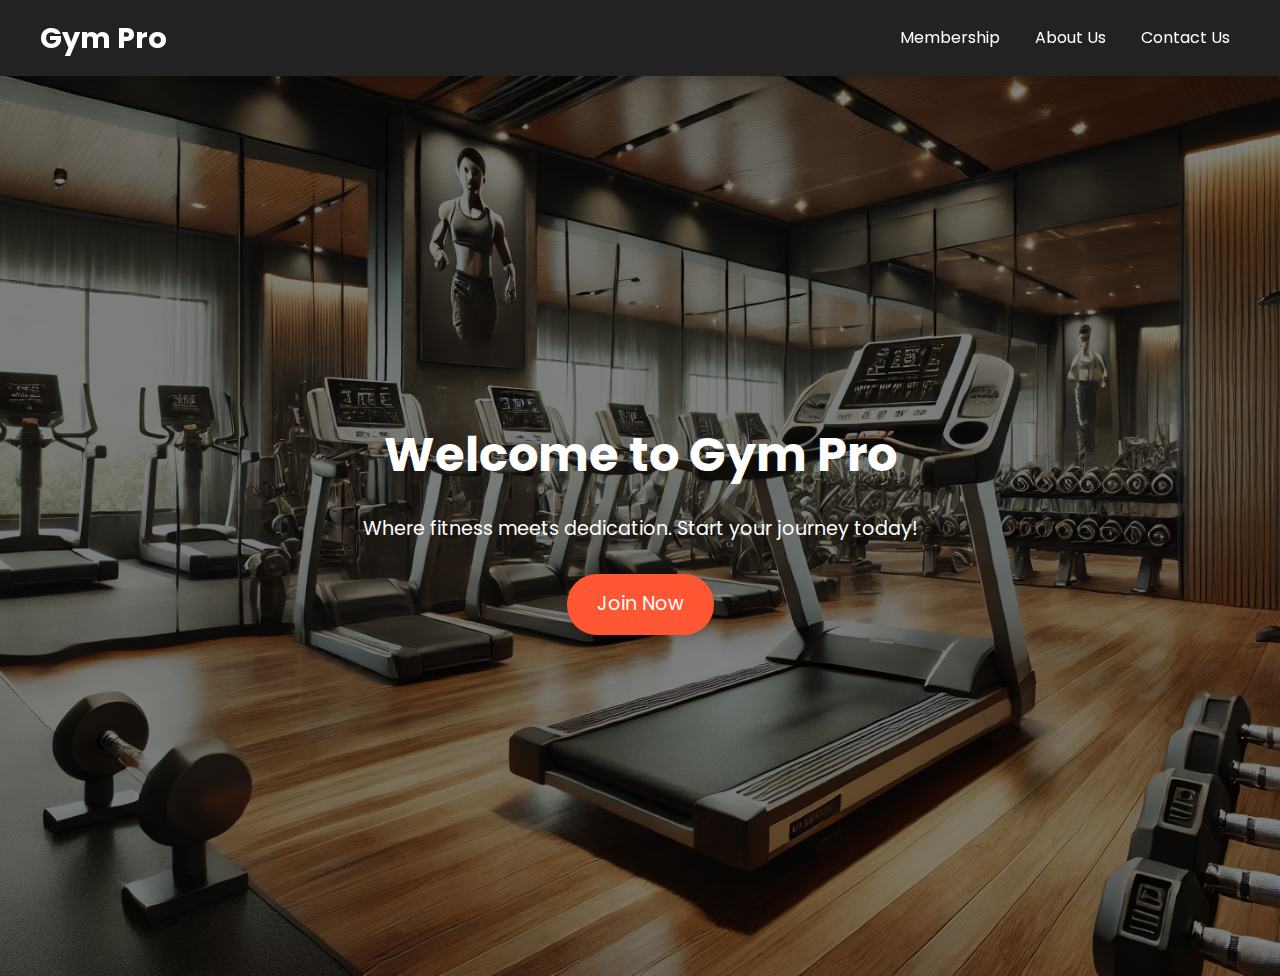
<file: index.html>
<!DOCTYPE html>
<html lang="en">
<head>
    <meta charset="UTF-8">
    <meta name="viewport" content="width=device-width, initial-scale=1.0">
    <title>Gym Management</title>
    <link rel="stylesheet" href="style.css">
</head>
<body>
    <header>
        <nav>
            <a href="index.html"><h1 id="h1">Gym Pro</h1></a>
            <ul>
                <li><a href="index.html" class="home">Home</a></li>
                <li><a href="membership.html">Membership</a></li>
                <li><a href="about.html">About Us</a></li>
                <li><a href="contact.html" class="home">Contact Us</a></li>
            </ul>
        </nav>
    </header>
    <section class="hero">
        <h2>Welcome to Gym Pro</h2>
        <p>Where fitness meets dedication. Start your journey today!</p>
        <a href="membership.html" class="cta-button">Join Now</a>
    </section>
    <script src="script.js"></script>
</body>
</html>
</file>
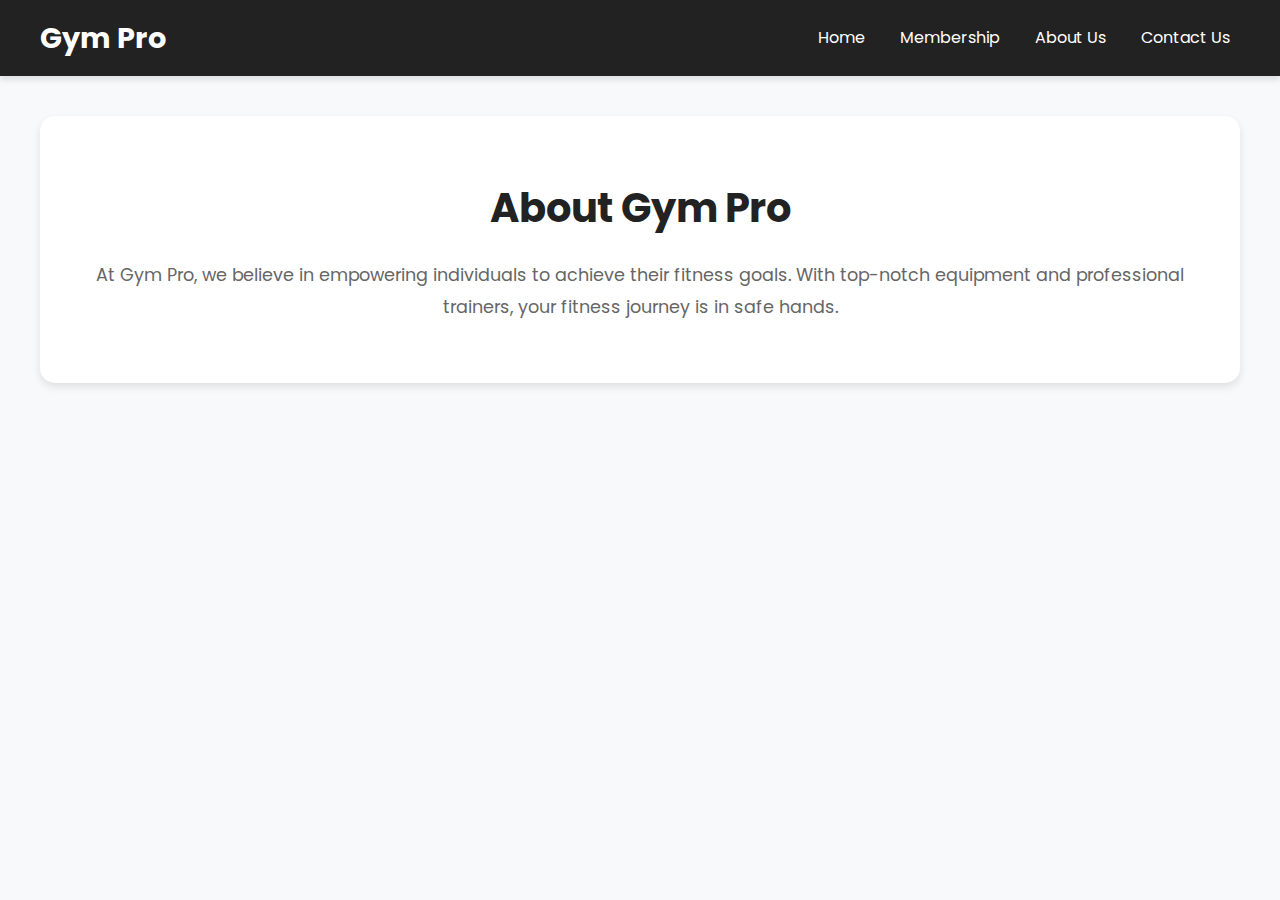
<file: about.html>
<!DOCTYPE html>
<html lang="en">
<head>
    <meta charset="UTF-8">
    <meta name="viewport" content="width=device-width, initial-scale=1.0">
    <title>About Us</title>
    <link rel="stylesheet" href="style.css">
</head>
<body>
    <header>
        <nav>
            <a href="index.html"><h1>Gym Pro</h1></a>
            <ul>
                <li><a href="index.html" class="home">Home</a></li>
                <li><a href="membership.html">Membership</a></li>
                <li><a href="about.html">About Us</a></li>
                <li><a href="contact.html" class="home">Contact Us</a></li>

            </ul>
        </nav>
    </header>
    <section class="about">
        <h2>About Gym Pro</h2>
        <p>At Gym Pro, we believe in empowering individuals to achieve their fitness goals. With top-notch equipment and professional trainers, your fitness journey is in safe hands.</p>
    </section>
</body>
</html>
</file>
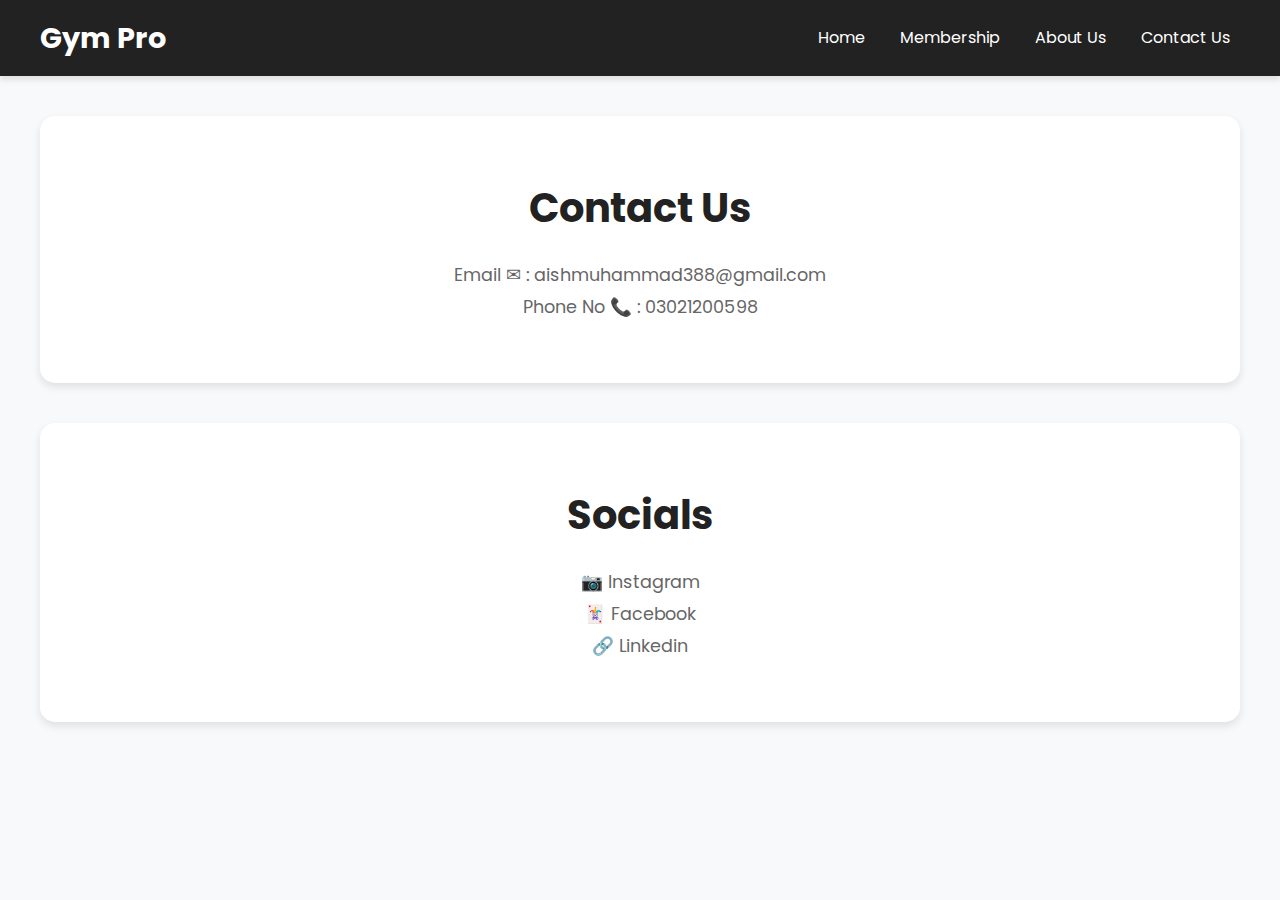
<file: contact.html>
<!DOCTYPE html>
<html lang="en">
<head>
    <meta charset="UTF-8">
    <meta name="viewport" content="width=device-width, initial-scale=1.0">
    <title>Contact Us</title>
    <link rel="stylesheet" href="style.css">
</head>
<body>
    <header>
        <nav>
            <a href="index.html"><h1>Gym Pro</h1></a>
            <ul>
                <li><a href="index.html">Home</a></li>
                <li><a href="membership.html">Membership</a></li>
                <li><a href="about.html">About Us</a></li>
                <li><a href="contact.html" class="home">Contact Us</a></li>
            </ul>
        </nav>
    </header>
    <section class="about">
        <h2>Contact Us</h2>
        <p>Email &#9993; : aishmuhammad388@gmail.com</p>
        <p>Phone No &#128222; : 03021200598</p>
    </section>

    <section class="about">
        <h2>Socials</h2>
            <p><a href="https://www.instagram.com/aishhzz_/" target="_blank"> &#128247; Instagram</a></p>
            <p><a href="https://www.facebook.com/aishmustard/" target="_blank"> &#127183; Facebook</a></p>
            <p><a href="https://www.linkedin.com/in/muhammad-aish-02a7082b1/" target="_blank"> &#128279; Linkedin</a></p>
    </section>
</body>
</html>
</file>
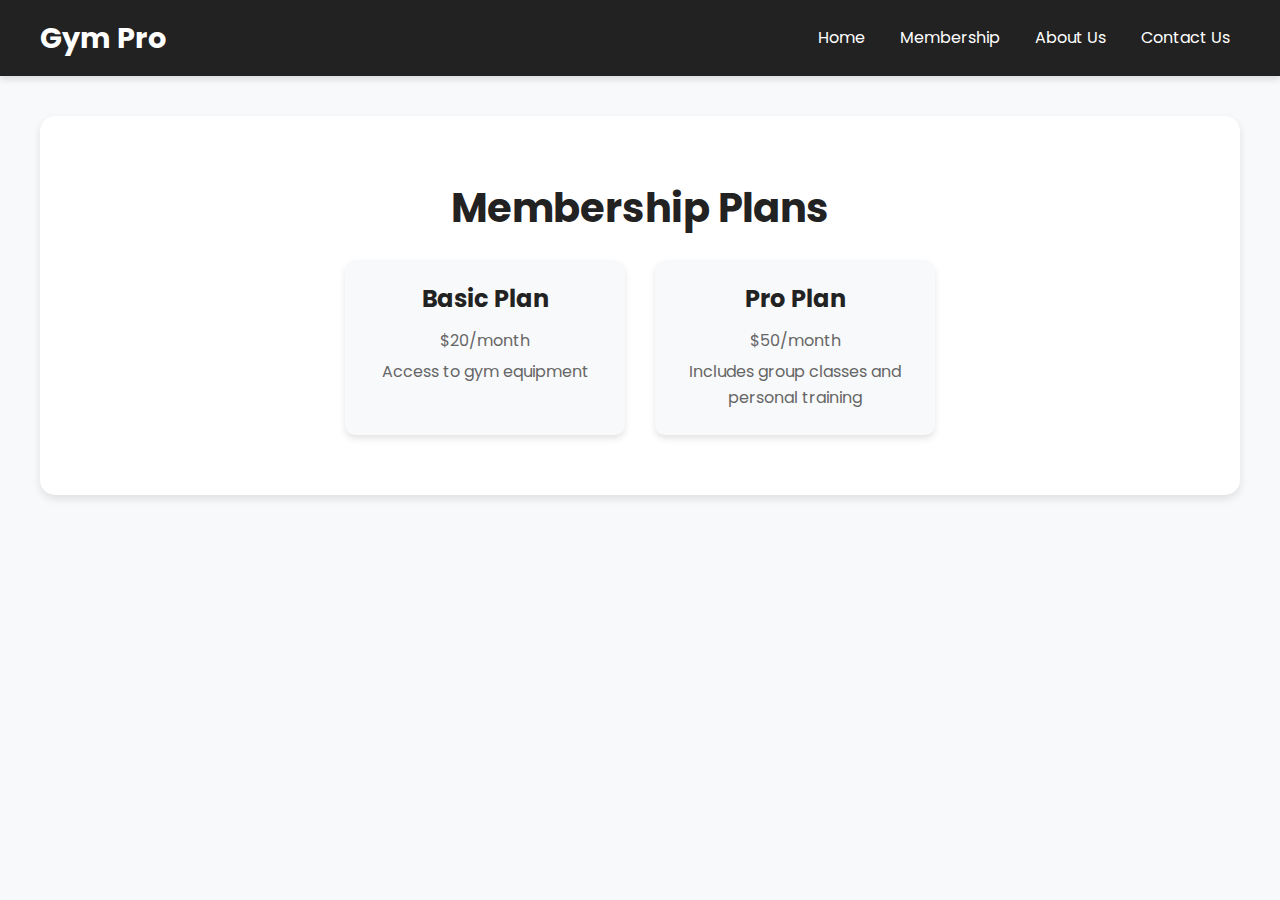
<file: membership.html>
<!DOCTYPE html>
<html lang="en">
<head>
    <meta charset="UTF-8">
    <meta name="viewport" content="width=device-width, initial-scale=1.0">
    <title>Membership</title>
    <link rel="stylesheet" href="style.css">
</head>
<body>
    <header>
        <nav>
            <a href="index.html"><h1>Gym Pro</h1></a>
            <ul>
                <li><a href="index.html" class="home">Home</a></li>
                <li><a href="membership.html">Membership</a></li>
                <li><a href="about.html">About Us</a></li>
                <li><a href="contact.html" class="home">Contact Us</a></li>

            </ul>
        </nav>
    </header>
    <section class="membership">
        <h2>Membership Plans</h2>
        <div class="plans">
            <div class="plan">
                <h3>Basic Plan</h3>
                <p>$20/month</p>
                <p>Access to gym equipment</p>
            </div>
            <div class="plan">
                <h3>Pro Plan</h3>
                <p>$50/month</p>
                <p>Includes group classes and personal training</p>
            </div>
        </div>
    </section>
</body>
</html>
</file>
<file: style.css>
/* General Styling */
@import url("https://fonts.googleapis.com/css2?family=Poppins:wght@400;600;700&display=swap");
* {
  margin: 0;
  padding: 0;
  box-sizing: border-box;
}
body {
  font-family: "Poppins", sans-serif;
  line-height: 1.6;
  background-color: #f8f9fa;
  color: #333;
  margin: 0;
  padding: 0;
}
a {
  text-decoration: none;
  color: inherit;
  transition: all 0.3s ease;
}
a:hover {
  color: #ff5733;
}

/* Header */
header {
  background: #222;
  color: #fff;
  padding: 15px 20px;
  position: sticky;
  top: 0;
  z-index: 1000;
  box-shadow: 0 4px 6px rgba(0, 0, 0, 0.1);
}
header nav {
  display: flex;
  justify-content: space-between;
  align-items: center;
  max-width: 1200px;
  margin: 0 auto;
}
header nav h1 {
  font-size: 1.8rem;
  font-weight: bold;
}
header nav ul {
  display: flex;
  gap: 15px;
  list-style: none;
}
header nav ul li a {
  padding: 5px 10px;
  border-radius: 5px;
  font-size: 1rem;
  color: #fff;
}
header nav ul li a:hover {
  background: #ff5733;
  color: #222;
}

/* Hero Section */
.hero {
  position: relative;
  height: 100vh; /* Full viewport height */
  width: 100%; /* Full viewport width */
  background: linear-gradient(rgba(0, 0, 0, 0.5), rgba(0, 0, 0, 0.5)),
    url(gym\ pic.webp) no-repeat center center/cover;
  display: flex;
  flex-direction: column;
  justify-content: center;
  align-items: center;
  text-align: center;
  color: #fff;
  padding: 20px;
}
.hero h2 {
  font-size: 3rem;
  font-weight: bold;
  margin-bottom: 20px;
}
.hero p {
  font-size: 1.2rem;
  margin-bottom: 30px;
}
.hero .cta-button {
  display: inline-block;
  background: #ff5733;
  color: #fff;
  padding: 15px 30px;
  font-size: 1.2rem;
  border-radius: 30px;
  box-shadow: 0 4px 6px rgba(0, 0, 0, 0.1);
  transition: all 0.3s ease;
}
.hero .cta-button:hover {
  background: #ff4500;
  transform: translateY(-3px);
}

/* About Section */
.about,
.membership {
  padding: 60px 20px;
  max-width: 1200px;
  margin: 40px auto;
  background: #fff;
  border-radius: 15px;
  box-shadow: 0 4px 8px rgba(0, 0, 0, 0.1);
  text-align: center;
}
.about h2,
.membership h2 {
  font-size: 2.5rem;
  font-weight: bold;
  margin-bottom: 20px;
  color: #222;
}
.about p {
  font-size: 1.1rem;
  line-height: 1.8;
  color: #666;
}

/* Membership Plans */
.plans {
  display: flex;
  justify-content: center;
  gap: 30px;
  flex-wrap: wrap;
}
.plan {
  background: #f8f9fa;
  padding: 20px;
  border-radius: 10px;
  width: 280px;
  box-shadow: 0 4px 6px rgba(0, 0, 0, 0.1);
  text-align: center;
  transition: all 0.3s ease;
  cursor: pointer;
}
.plan:hover {
  transform: translateY(-5px);
  box-shadow: 0 6px 12px rgba(0, 0, 0, 0.2);
  cursor: pointer;
}
.plan h3 {
  font-size: 1.5rem;
  color: #222;
  margin-bottom: 10px;
  cursor: pointer;
}
.plan p {
  font-size: 1rem;
  color: #666;
  margin: 5px 0;
}

/* Responsive Design */
@media (max-width: 768px) {
  header nav ul {
    flex-direction: column;
    gap: 10px;
  }
  .hero h2 {
    font-size: 2.5rem;
  }
  .hero p {
    font-size: 1rem;
  }
  .plans {
    flex-direction: column;
    gap: 20px;
  }
}
</file>
